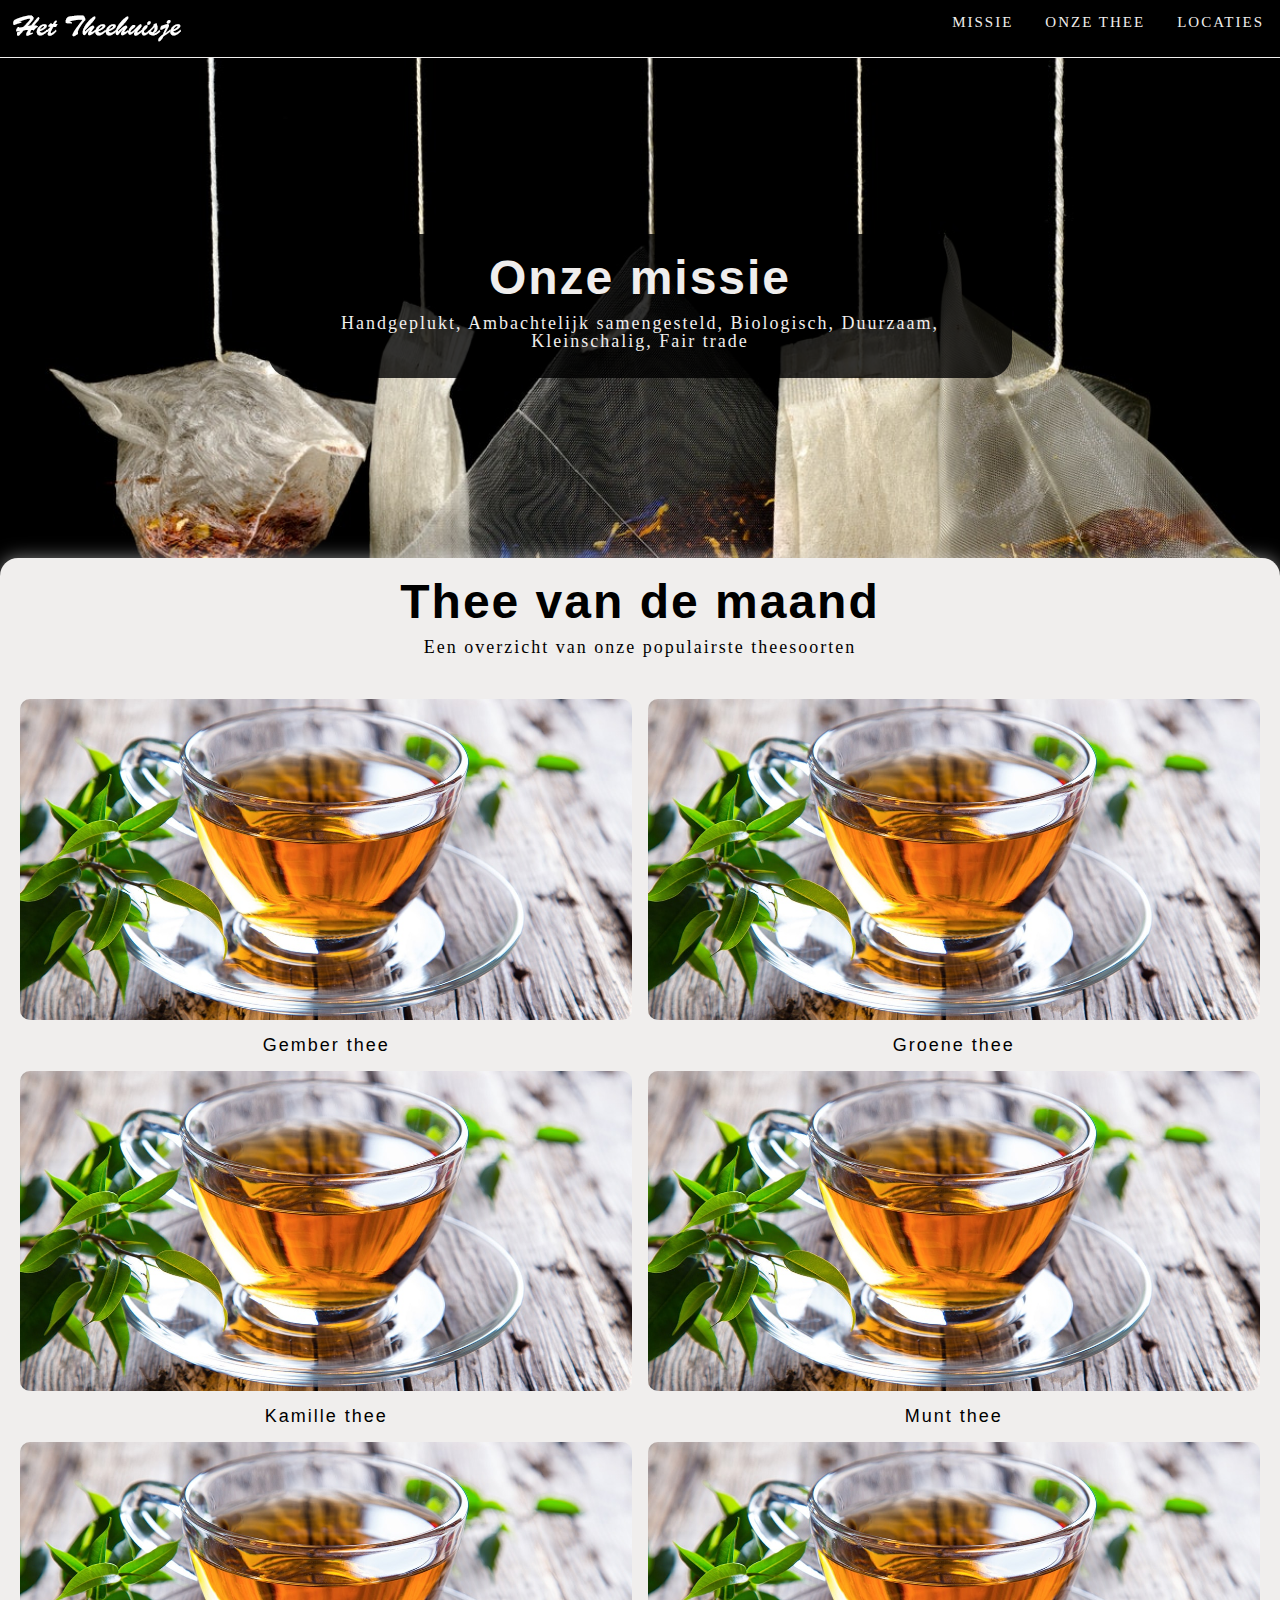
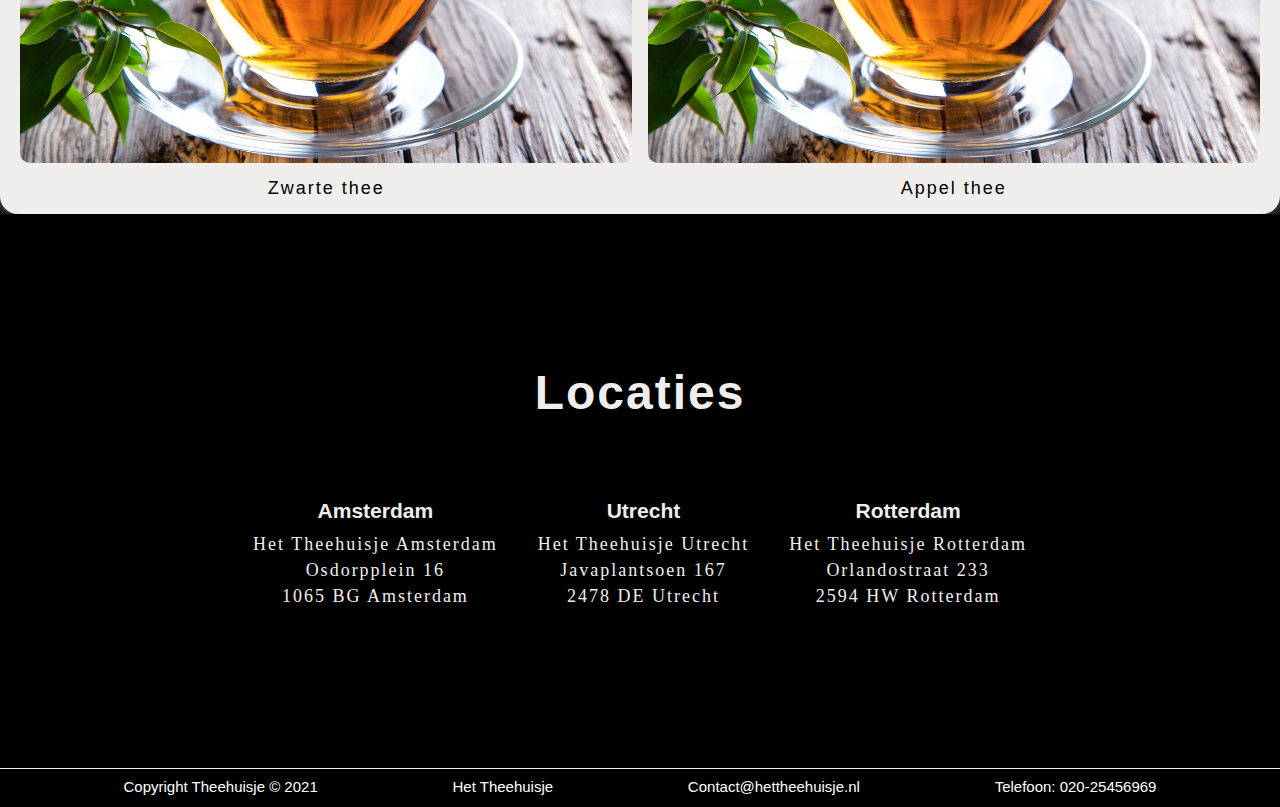
<file: index.html>
<!DOCTYPE html>
<html lang="en">

<head>
    <meta charset="UTF-8">
    <meta http-equiv="X-UA-Compatible" content="IE=edge">
    <meta name="viewport" content="width=device-width, initial-scale=1.0">
    <link rel="stylesheet" href="csss.css">
    <title>Theehuisje</title>
</head>

<body>

    <header>
        <div class="navbar">
                <a href="#intro">
                    <img class="logo" src="/Img/2 - KQ9WYrp.png" alt="logo">
                </a>
                <nav>
                    <ul>
                        <li><a href="#intro">Missie</a></li>
                        <li><a href="#onze-thee">Onze thee</a></li>
                        <li><a href="#locaties">Locaties</a></li>
                    </ul>
                </nav>
        </div>
    </header>

    <main>
        <section id="intro">
            <div class="onzemissie">
                <h2>Onze missie</h2>
                <p>Handgeplukt, Ambachtelijk samengesteld, Biologisch, Duurzaam, Kleinschalig, Fair trade</p>
            </div>
        </section>

        <section id="onze-thee">
            <div class="onze-thee__header">
                <h2>Thee van de maand</h2>
                <p>Een overzicht van onze populairste theesoorten</p>
            </div>

            <div class="gallerij-container">
                <div class="gallerij">
                    <figure class="image gallerij-item-1">
                        <a href="#"><img src="/Img/3 - Wv9qrfa.jpg" alt="theesoort1"></a>
                        <figcaption class="desc">Gember thee</figcaption>
                    </figure>
                    <figure class="image gallerij-item-1">
                        <a href="#"><img src="/Img/3 - Wv9qrfa.jpg" alt="theesoort1"></a>
                        <figcaption class="desc">Groene thee</figcaption>
                    </figure>
                    <figure class="image gallerij-item-1">
                        <a href="#"><img src="/Img/3 - Wv9qrfa.jpg" alt="theesoort1"></a>
                        <figcaption class="desc">Kamille thee</figcaption>
                    </figure>
                    <figure class="image gallerij-item-1">
                        <a href="#"><img src="/Img/3 - Wv9qrfa.jpg" alt="theesoort1"></a>
                        <figcaption class="desc">Munt thee</figcaption>
                    </figure>
                    <figure class="image gallerij-item-1">
                        <a href="#"><img src="/Img/3 - Wv9qrfa.jpg" alt="theesoort1"></a>
                        <figcaption class="desc">Zwarte thee</figcaption>
                    </figure>
                    <figure class="image gallerij-item-1">
                        <a href="#"><img src="/Img/3 - Wv9qrfa.jpg" alt="theesoort1"></a>
                        <figcaption class="desc">Appel thee</figcaption>
                    </figure>
                </div>
            </div>

        </section>

        <section id="locaties">
            <div class="locaties-tekst">
                <h2>Locaties</h2>
            </div>

            <div class="tabel-locaties">
                <div class="table-one">
                    <h3>Amsterdam</h3>
                    <p>Het Theehuisje Amsterdam</p>
                    <p>Osdorpplein 16</p>
                    <p>1065 BG Amsterdam</p>
                </div>
                <div class="table-two">
                    <h3>Utrecht</h3>
                    <p>Het Theehuisje Utrecht</p>
                    <p>Javaplantsoen 167</p>
                    <p>2478 DE Utrecht</p>
                </div>
                <div class="table-three">
                    <h3>Rotterdam</h3>
                    <p>Het Theehuisje Rotterdam</p>
                    <p>Orlandostraat 233</p>
                    <p>2594 HW Rotterdam</p>
                </div>
            </div>

        </section>

        <footer>
            <ul class="footer-nav">
                <li><a href="#">Copyright Theehuisje © 2021</a></li>
                <li><a href="#intro">Het Theehuisje</a></li>
                <li><a href="#">Contact@hettheehuisje.nl</a></li>
                <li><a href="#">Telefoon: 020-25456969</a></li>
            </ul>
        </footer>
    </main>
</body>

</html>
</file>
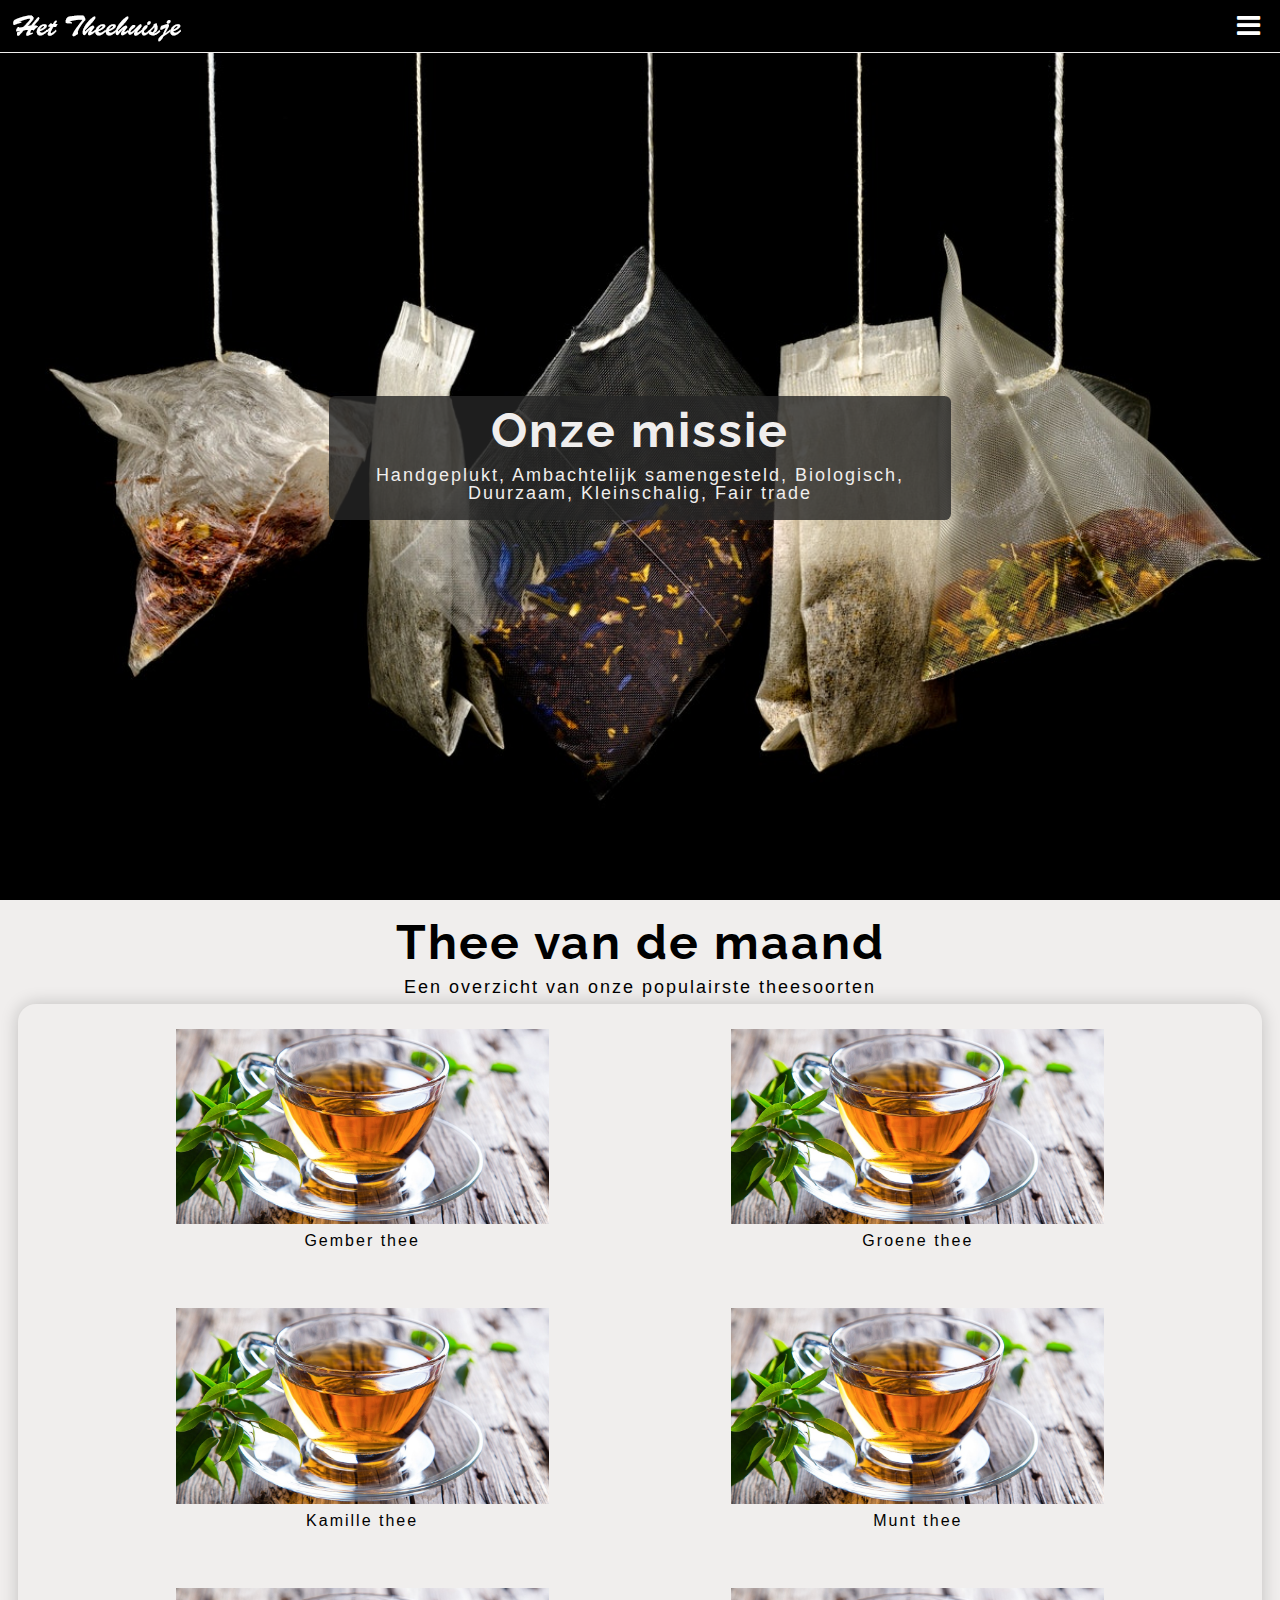
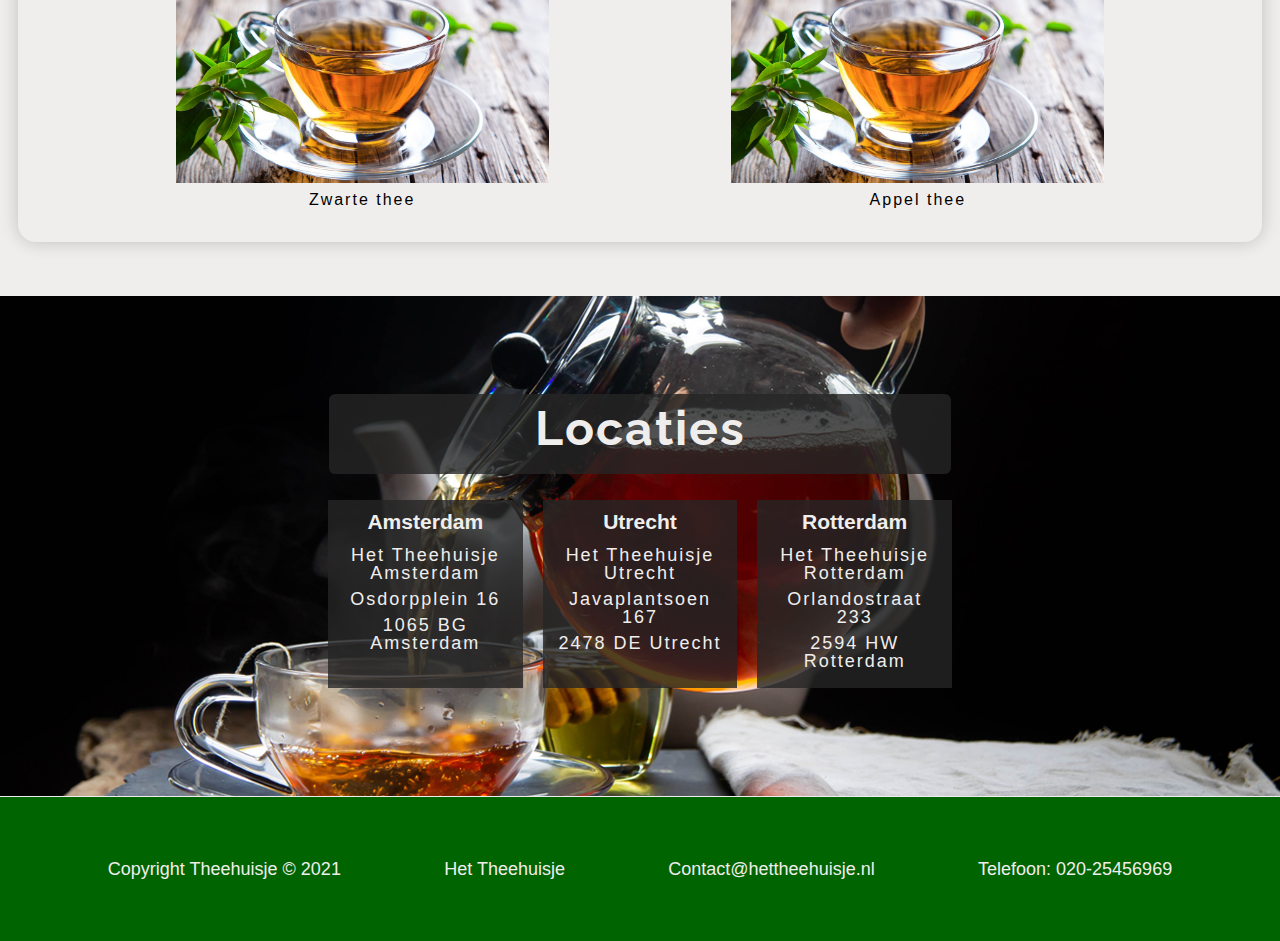
<file: index2.html>
<!DOCTYPE html>
<html lang="en">
<head>
    <meta charset="UTF-8">
    <meta http-equiv="X-UA-Compatible" content="IE=edge">
    <meta name="viewport" content="width=device-width, initial-scale=1.0">
    <title>Theehuisje</title>
    <link rel="stylesheet" href="css.css">
    <link href="https://fonts.googleapis.com/css2?family=Raleway:ital,wght@0,100;1,400&display=swap" rel="stylesheet">
    <link rel="stylesheet" href="https://cdnjs.cloudflare.com/ajax/libs/font-awesome/4.7.0/css/font-awesome.min.css">

</head>
<body>
    <header>

        <div class="navbar">
            <a href="#intro"><img class="logo" src="/Img/2 - KQ9WYrp.png" alt="logo"></a>
            <div class="links" id="links">
                <a href="#intro">Missie</a>
                <a href="#onze-thee">Onze thee</a>
                <a href="#locaties">Locaties</a>
            </div>
           
            <a href="javascript:void(0);" class="icon" onclick="myFunction()">
              <i class="fa fa-bars"></i>
            </a>
        </div>


        <!-- 
        <div class="navbar">
                <a href="#intro">
                    <img class="logo" src="/Img/2 - KQ9WYrp.png" alt="logo">
                </a>
                <nav id="links">
                    <ul>
                        <li><a href="#intro">Missie</a></li>
                        <li><a href="#onze-thee">Onze thee</a></li>
                        <li><a href="#locaties">Locaties</a></li>
                    </ul>
                </nav>   
        </div>
        -->
    </header>

    <main>
        <section class="intro" id="intro">
            <div class="header--section--missie">
                <h2>Onze missie</h2>
                <p>Handgeplukt, Ambachtelijk samengesteld, Biologisch, Duurzaam, Kleinschalig, Fair trade</p>
            </div>
        </section>

        <section class="onze-thee" id="onze-thee">
            <div class="header--section--thee">
                <h2>Thee van de maand</h2>
                <p>Een overzicht van onze populairste theesoorten</p>
            </div>

            <div class="gallerij-container">
                    <figure class="image gallerij-item-1">
                        <a href="#"><img src="/Img/3 - Wv9qrfa.jpg" alt="theesoort1"></a>
                        <figcaption class="desc">Gember thee</figcaption>
                    </figure>
                    <figure class="image gallerij-item-1">
                        <a href="#"><img src="/Img/3 - Wv9qrfa.jpg" alt="theesoort1"></a>
                        <figcaption class="desc">Groene thee</figcaption>
                    </figure>
                    <figure class="image gallerij-item-1">
                        <a href="#"><img src="/Img/3 - Wv9qrfa.jpg" alt="theesoort1"></a>
                        <figcaption class="desc">Kamille thee</figcaption>
                    </figure>
                    <figure class="image gallerij-item-1">
                        <a href="#"><img src="/Img/3 - Wv9qrfa.jpg" alt="theesoort1"></a>
                        <figcaption class="desc">Munt thee</figcaption>
                    </figure>
                    <figure class="image gallerij-item-1">
                        <a href="#"><img src="/Img/3 - Wv9qrfa.jpg" alt="theesoort1"></a>
                        <figcaption class="desc">Zwarte thee</figcaption>
                    </figure>
                    <figure class="image gallerij-item-1">
                        <a href="#"><img src="/Img/3 - Wv9qrfa.jpg" alt="theesoort1"></a>
                        <figcaption class="desc">Appel thee</figcaption>
                    </figure>
            </div>

        </section>

        <section class="locaties" id="locaties">
            <div class="header--section">
                <h2>Locaties</h2>
            </div>

            <div class="tabel-locaties">
                <div class="table-one">
                    <h3>Amsterdam</h3>
                    <p>Het Theehuisje Amsterdam</p>
                    <p>Osdorpplein 16</p>
                    <p>1065 BG Amsterdam</p>
                </div>
                <div class="table-two">
                    <h3>Utrecht</h3>
                    <p>Het Theehuisje Utrecht</p>
                    <p>Javaplantsoen 167</p>
                    <p>2478 DE Utrecht</p>
                </div>
                <div class="table-three">
                    <h3>Rotterdam</h3>
                    <p>Het Theehuisje Rotterdam</p>
                    <p>Orlandostraat 233</p>
                    <p>2594 HW Rotterdam</p>
                </div>
            </div>

        </section>

        <footer>
            <ul class="footer-nav">
                <li><a href="#">Copyright Theehuisje © 2021</a></li>
                <li><a href="#intro">Het Theehuisje</a></li>
                <li><a href="#">Contact@hettheehuisje.nl</a></li>
                <li><a href="#">Telefoon: 020-25456969</a></li>
            </ul>
        </footer>
    </main>

    
<script>
    function myFunction() {
        var x = document.getElementById("links");
        if (x.style.display === "block") {
            x.style.display = "none";
        } else {
            x.style.display = "block";
        }
        }

</script>

</body>
</html>
</file>
<file: csss.css>
*{
    box-sizing: border-box;
    padding: 0;
    margin: 0;  
    
}

body{
    background-color: black;
    font-family: Arial, sans-serif, serif; 
    font-size: 1.125rem;
    font-weight: 300;
    color: #f7f6f2;
    margin: 0;
}
img{
    max-width: 100%;
    height: auto;
}

/* tekst stylen */

h1, h2, h3, h4, p{
    margin: 0;
}

h2, 
p{
    font-family: Arial, sans-serif;
    line-height: 1;
    letter-spacing: 2px;
}

h2{
    font-size: 3rem;
    margin-bottom: .75rem;
}

h3{
    margin-bottom: .75rem;
}

p{
    font-family: serif;
    margin-bottom: .5rem;

}

/* navbar */
header{
    padding: 1em 0 2em;
}
.navbar{
    display: flex;
    flex-wrap: wrap;
    justify-content: space-between;
    background-color: black;
    margin-bottom: 1px;
    border-bottom: 1px solid #F0EEED;
    font-family: serif;
    position: fixed;
    top: 0;
    width: 100%;
    z-index: 9999;
}




nav ul{
    display: flex;
    list-style: none;
    overflow: hidden;
    margin: auto;
    padding: 0;
    justify-content: space-around;
    font-size: 15px;
    transition: 1s;
}



nav a{
    display: inline-block;
    padding: 14px 16px;
    color: #F0EEED;
    text-decoration: none;
    text-transform: uppercase;
    letter-spacing: 2px;
    
}

nav a:hover{
    background-color: #F0EEED;
    color: black;
    font-weight: bold;
}


/*main content*/

#intro{
    padding: 20vh 0;
    background-color: black;
    background-image: url(/Img/4\ -\ NuuHhZL.jpg);
    background-repeat: no-repeat;
    background-attachment: fixed;
    background-size: cover;
    background-position: center;
    color: #F0EEED;
    text-align: center;
    margin: 20px;
    margin-top: 0px;
    margin-bottom: 0;
}

.onzemissie{
    margin-left: auto;
    margin-right: auto;
    width: 60%;
    background-color: rgba(0,0,0,0.8);
    padding: 20px 20px;
    border-radius: 25px;
    
}

/* onze thee*/ 
#onze-thee{
    display: flex;
    flex-direction: column;
    background-color: #F0EEED;
    border-radius: 1em;
    overflow: hidden;
    box-shadow: 0 0 1em rgb(255, 255, 255, .5);
}


.onze-thee__header{
    margin-left: auto;
    margin-right: auto;
    margin-bottom: 15px;
    text-align: center;
    width: 50%;
    color: black;
    padding: 20px 0px;
}



/*foto gallerij*/

.gallerij-container{
    max-width: 100%;
    padding: 0px 20px;
}


.gallerij{
    display: grid;
    grid-template-columns: repeat(auto-fit, minmax(450px, 1fr));
    column-gap: 15px;
}
 

.gallerij img{
    display: block;
    margin-left: auto;
    margin-right: auto;
    max-width: 100%;
    transition: transform 250ms;
    border-radius: 10px;
}

.gallerij img:hover{
    transform: translateY(-2px);
    box-shadow: 2px 2px 8px black;
}

.desc {
    padding: 15px;
    text-align: center;
    color: black;
    letter-spacing: 2px;
  }

/*locaties*/

#locaties{
    padding: 20vh 0;
    background-color: black;
    background-image: url(/Img/1\ -\ ME2WNoD.jpg);
    background-repeat: no-repeat;
    background-attachment: fixed;
    background-size: cover;
    color: #F0EEED;
    text-align: center;
    padding: 15vh 0;
    margin-top: 0;
}

.locaties-tekst{
    margin-left: auto;
    margin-right: auto;
    margin-bottom: 30px;
    text-align: center;
    width: 50%;
    background-color: rgba(0,0,0,0.8);
    padding: 20px 0px;
    border-radius: 25px;   
}

.tabel-locaties{
    display: flex;
    justify-content: center;
    margin-left: auto;
    margin-right: auto;
    text-align: center;
    width: 80%;

}

.table-one , .table-two , .table-three{
    background: rgba(0, 0, 0, 0.8);
    margin: 10px;
    padding: 10px 10px;
    color: #F0EEED;
    border-radius: 25px;
  }



/*footer*/

 footer{
     background-color: black;
     color: #F0EEED;
     padding: 10px 10px;
     font-size: 15px;     
     border-top: 1px solid #F0EEED;
 } 


 .footer-nav{
     list-style: none;
     margin: 0;
     padding: 0;
     display: flex;
     justify-content: space-evenly;
 }

 footer a{
     margin-left: 10px;
     margin: 10px;
     color: white;
     padding: 14px 16px;
     text-decoration: none;
 }

 .footer-nav a{
     padding: 0.75em;
     text-decoration: none;
 }

 .footer-nav a:hover{
    text-decoration: underline; 
 }
</file>
<file: css.css>
*{
    box-sizing: border-box;
    padding: 0;
    margin: 0;  
    
}

body{
    background-color: black;
    font-family: 'Raleway', sans-serif, serif, Arial; 
    font-size: 1.125rem;
    font-weight: 300;
    color: #f7f6f2;
    margin: 0;
    height: 100%;
    text-align: center;
}
img{
    display: block;
    max-width: 100%;
    height: auto;
}

section{
    padding: 3em 1em;
}

/* tekst stylen */

h1, h2, h3, h4, p{
    margin: 0;
}

h2 {
    font-family: 'Raleway', sans-serif, Arial;
    line-height: 1;
    letter-spacing: 2px;
    font-size: 3rem;
    margin-bottom: .75rem;
}

h3{
    font-family: Arial;
    margin-bottom: .75rem;
}

p{
    font-family: Arial;
    line-height: 1;
    letter-spacing: 2px;
    margin-bottom: .5rem;

}


/* navbar */

.navbar {
    overflow: hidden;
    background-color: black;
    border-bottom: 1px solid #F0EEED; 
    position: fixed;
    top: 0;
    z-index: 999;
    width: 100%;
}
  
.navbar #links {
    display: none;
    margin: auto;
}

.navbar #links a{
    display: block;
    color: white;
    text-decoration: none;
    padding: 14px 16px;
    text-transform: uppercase;
    letter-spacing: 2px;
    font-size: 15px;
    font-family: Arial, Helvetica, sans-serif;
}

  
.navbar a.icon {
    background: black;
    color: white;
    display: block;
    position: absolute;
    right: 20px;
    top: 10px;
    font-size: 1.5em;
}

  

#links a:hover{
    background-color: darkgreen;
    color: #F0EEED;
    font-weight: bold;
}

/*
.navbar{
    display: flex;
    flex-wrap: wrap;
    justify-content: center;
    background-color: black;
    border-bottom: 1px solid #F0EEED;
    font-family: arial;
    width: 100%; 
    position: fixed;
    top: 0;
    z-index: 999;
}



nav ul{
    display: flex;
    list-style: none;
    overflow: hidden;
    margin: 0;
    padding: 0;
    justify-content: space-around;
    font-size: 15px;
    transition: 1s;
}

nav a{
    display: inline-block;
    padding: 14px 16px;
    color: #F0EEED;
    text-decoration: none;
    text-transform: uppercase;
    letter-spacing: 2px;
    border-radius: 20px;
    margin-top: 10px;
    margin-bottom: 10px;
    
}

nav a:hover{
    background-color: darkgreen;
    color: #F0EEED;
    font-weight: bold;
}
*/



/*main content*/
header{
    padding: 0em 0 0;
}


.header--section{
    background-color: rgba(37, 37, 37, 0.8); 
    padding: 10px 10px;
    border-radius: .35em;
    width: 100%;
    margin-left: auto;
    margin-right: auto;
    margin-bottom: 1rem;
}


/* onze missie */

.intro{
    background-color: black;
    background-image: url(/Img/4\ -\ NuuHhZL.jpg);
    background-repeat: no-repeat;
    background-attachment: fixed;
    background-size: cover;
    background-position: center;
    color: #F0EEED;
    padding: 15vh 1em;   
}

.header--section--missie{
    background-color: rgba(37, 37, 37, 0.8); 
    padding: 10px 10px;
    border-radius: .35em;
    width: 100%;
    margin-left: auto;
    margin-right: auto;
    margin-top: 1rem;
}

/*thee van de maand*/

.onze-thee{
    background-color: #F0EEED;
    color: black;
    display: flex;
    flex-direction: column;
    padding: 1em 1em 3em;
}

.gallerij-container{
    max-width: 100%;
    background-color: #F0EEED;
    border-radius: 1em;
    overflow: hidden;
    box-shadow: 0 0 1em rgba(0, 0, 0, .2);
}

.gallerij-container img{
    transition: transform 250ms;  
}

.gallerij-container img:hover{
    transform: translateY(-2px);
    box-shadow: 2px 2px 8px black;
}

.desc {
    font-family: Arial;
    font-size: 1rem;
    padding: 8px;
    letter-spacing: 2px;
    color: black;
  }

/*locaties*/
.locaties{
    background-color: black;
    background-image: url(/Img/1\ -\ ME2WNoD.jpg);
    background-repeat: no-repeat;
    background-attachment: fixed;
    background-size: cover;
    background-position: center;
    color: #F0EEED;
    padding: 15vh 1em;   
}

.tabel-locaties{
    display: flex;
    flex-wrap: wrap;
    justify-content: center;
}

.table-one , .table-two , .table-three{
    background: rgba(37, 37, 37, 0.8);
    text-align: center;
    padding: 10px 10px;
    width: 100%;
    margin-bottom: 1rem;
    color: #F0EEED; 
  }

/*footer*/

footer{
    font-family: arial;
    background: darkgreen;
    padding: 3em 1em;
    color: #F0EEED;
    display: flex;
    flex-wrap: wrap;
    justify-content: center;
    border-top: 1px solid #F0EEED;
} 

footer a{
    color: #F0EEED;
}

.footer-nav{
    list-style: none;
    margin: 0;
    padding: 0;

}

.footer-nav a{
    padding: .75em;
    text-decoration: none;
    line-height: 2;
}

.footer-nav a:hover{
  text-decoration: underline;  
}

@media only screen and (max-device-width: 1366px) {
    .intro {
      background-attachment: scroll;
    }
    .locaties {
        background-attachment: scroll;
      }
  }

@media only screen and (min-width: 750px) {

    .header--section{
        width: 50%;  
    }


    .navbar #links a{
        
        font-size: 18px;
        
    }


    .intro{
        min-height: 100vh;
        background-size: cover;  
        display: flex;
        align-items: center;
        justify-content: center;
        
    }

    .header--section--missie{
        width: 50%;
    }
    
    .gallerij-container{
        display: flex;
        flex-wrap: wrap;
        flex-direction: row;
        justify-content: space-evenly;
    }

    .gallerij-container figure{
        margin: 25px;
        max-width: 30%;
    }

    
    /*locaties*/
    .locaties{
        display: flex;
        flex-direction: column;
        justify-content: center;
        height: 500px;
    }
    
    .tabel-locaties{
        flex-wrap: nowrap;  
        margin-left: 300px;
        margin-right: 300px; 
    }
    
    .table-one , .table-two , .table-three{
        margin: 10px;

    }

    .footer-nav{
        width: 100%;
        list-style: none;
        margin: 0;
        padding: 0;
        display: flex;
        justify-content: space-evenly;
    
    }

    
}
</file>
